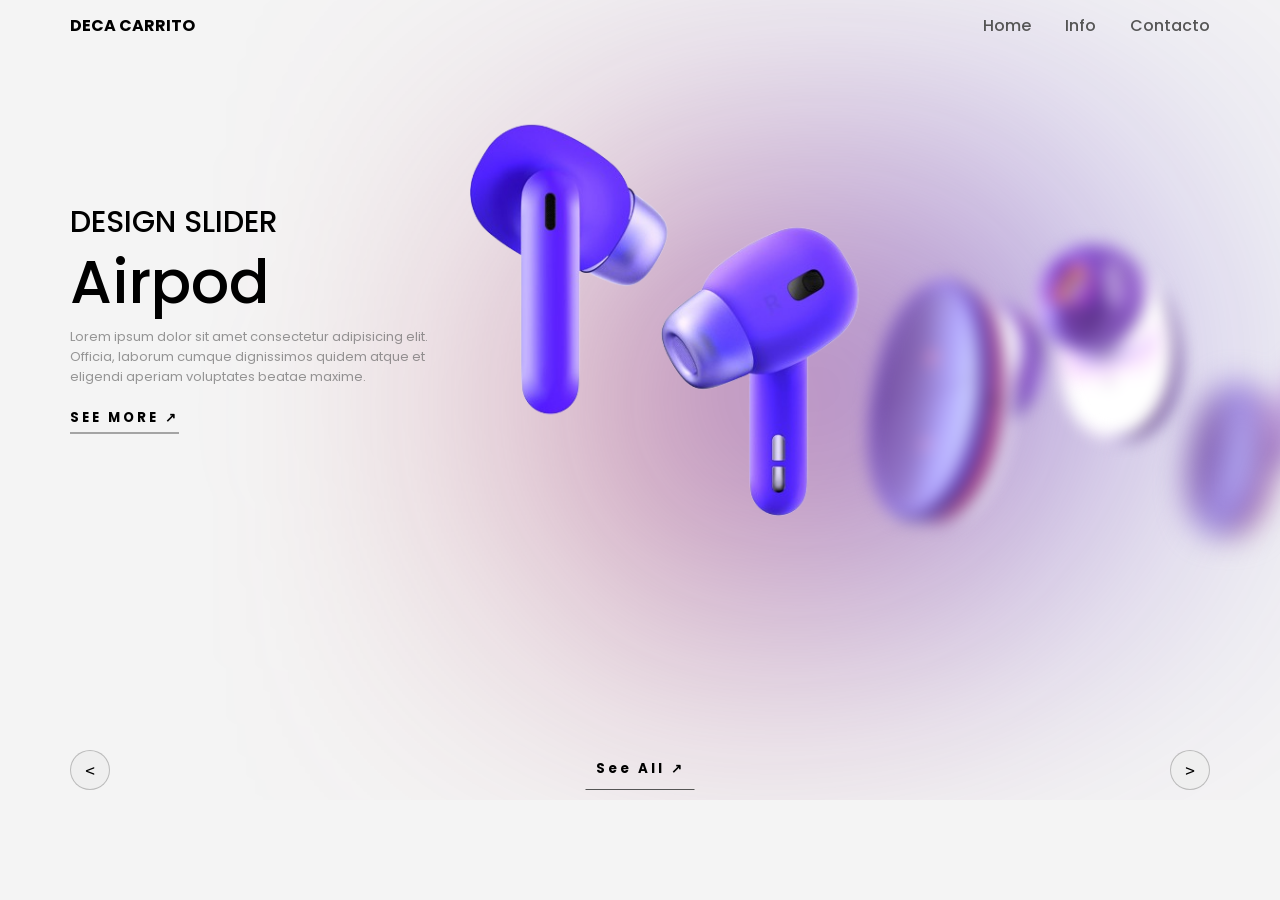
<file: T1/ErrorWeb U1-A2/carrito/index.html>
<!DOCTYPE html>
<html lang="en">
<head>
    <meta charset="UTF-8">
    <meta name="viewport" content="width=device-width, initial-scale=1.0">
    <title>Airpods Animation</title>
    <link rel="stylesheet" href="style.css">
</head>
<body>
    
<header>
    <div class="logo">DECA CARRITO</div>
    <nav>
        <a href="">Home</a>
        <a href="">Info</a>
        <a href="">Contacto</a>
    </nav>
</header>
    <div class="carousel">
        <div class="list">
            <div class="item">
                <img src="images/img1.png">
                <div class="introduce">
                    <div class="title">DESIGN SLIDER</div>
                    <div class="topic">Airpod</div>
                    <div class="des">
                        <!-- 20 lorem -->
                        Lorem ipsum dolor sit amet consectetur adipisicing elit. Officia, laborum cumque dignissimos quidem atque et eligendi aperiam voluptates beatae maxime.
                    </div>
                    <button class="seeMore">SEE MORE &#8599</button>
                </div>
                <div class="detail">
                    <div class="title">Airpod GHTK</div>
                    <div class="des">
                        <!-- lorem 50 -->
                        Lorem ipsum dolor sit amet, consectetur adipisicing elit. Dolor, reiciendis suscipit nobis nulla animi, modi explicabo quod corrupti impedit illo, accusantium in eaque nam quia adipisci aut distinctio porro eligendi. Reprehenderit nostrum consequuntur ea! Accusamus architecto dolores modi ducimus facilis quas voluptatibus! Tempora ratione accusantium magnam nulla tenetur autem beatae.
                    </div>
                    <div class="specifications">
                        <div>
                            <p>Used Time</p>
                            <p>6 hours</p>
                        </div>
                        <div>
                            <p>Charging port</p>
                            <p>Type-C</p>
                        </div>
                        <div>
                            <p>Compatible</p>
                            <p>Android</p>
                        </div>
                        <div>
                            <p>Bluetooth</p>
                            <p>5.3</p>
                        </div>
                        <div>
                            <p>Controlled</p>
                            <p>Touch</p>
                        </div>
                    </div>
                    <div class="checkout">
                        <button>ADD TO CART</button>
                        <button>CHECKOUT</button>
                    </div>
                </div>
            </div>

            <div class="item">
                <img src="images/img2.png">
                <div class="introduce">
                    <div class="title">DESIGN SLIDER</div>
                    <div class="topic">Airpod</div>
                    <div class="des">
                        <!-- 20 lorem -->
                        Lorem ipsum dolor sit amet consectetur adipisicing elit. Officia, laborum cumque dignissimos quidem atque et eligendi aperiam voluptates beatae maxime.
                    </div>
                    <button class="seeMore">SEE MORE &#8599</button>
                </div>
                <div class="detail">
                    <div class="title">Airpod GHTK</div>
                    <div class="des">
                        <!-- lorem 50 -->
                        Lorem ipsum dolor sit amet, consectetur adipisicing elit. Dolor, reiciendis suscipit nobis nulla animi, modi explicabo quod corrupti impedit illo, accusantium in eaque nam quia adipisci aut distinctio porro eligendi. Reprehenderit nostrum consequuntur ea! Accusamus architecto dolores modi ducimus facilis quas voluptatibus! Tempora ratione accusantium magnam nulla tenetur autem beatae.
                    </div>
                    <div class="specifications">
                        <div>
                            <p>Used Time</p>
                            <p>6 hours</p>
                        </div>
                        <div>
                            <p>Charging port</p>
                            <p>Type-C</p>
                        </div>
                        <div>
                            <p>Compatible</p>
                            <p>Android</p>
                        </div>
                        <div>
                            <p>Bluetooth</p>
                            <p>5.3</p>
                        </div>
                        <div>
                            <p>Controlled</p>
                            <p>Touch</p>
                        </div>
                    </div>
                    <div class="checkout">
                        <button>ADD TO CART</button>
                        <button>CHECKOUT</button>
                    </div>
                </div>
            </div>

            <div class="item">
                <img src="images/img3.png">
                <div class="introduce">
                    <div class="title">DESIGN SLIDER</div>
                    <div class="topic">Airpod</div>
                    <div class="des">
                        <!-- 20 lorem -->
                        Lorem ipsum dolor sit amet consectetur adipisicing elit. Officia, laborum cumque dignissimos quidem atque et eligendi aperiam voluptates beatae maxime.
                    </div>
                    <button class="seeMore">SEE MORE &#8599</button>
                </div>
                <div class="detail">
                    <div class="title">Airpod GHTK</div>
                    <div class="des">
                        <!-- lorem 50 -->
                        Lorem ipsum dolor sit amet, consectetur adipisicing elit. Dolor, reiciendis suscipit nobis nulla animi, modi explicabo quod corrupti impedit illo, accusantium in eaque nam quia adipisci aut distinctio porro eligendi. Reprehenderit nostrum consequuntur ea! Accusamus architecto dolores modi ducimus facilis quas voluptatibus! Tempora ratione accusantium magnam nulla tenetur autem beatae.
                    </div>
                    <div class="specifications">
                        <div>
                            <p>Used Time</p>
                            <p>6 hours</p>
                        </div>
                        <div>
                            <p>Charging port</p>
                            <p>Type-C</p>
                        </div>
                        <div>
                            <p>Compatible</p>
                            <p>Android</p>
                        </div>
                        <div>
                            <p>Bluetooth</p>
                            <p>5.3</p>
                        </div>
                        <div>
                            <p>Controlled</p>
                            <p>Touch</p>
                        </div>
                    </div>
                    <div class="checkout">
                        <button>ADD TO CART</button>
                        <button>CHECKOUT</button>
                    </div>
                </div>
            </div>

            <div class="item">
                <img src="images/img4.png">
                <div class="introduce">
                    <div class="title">DESIGN SLIDER</div>
                    <div class="topic">Airpod</div>
                    <div class="des">
                        <!-- 20 lorem -->
                        Lorem ipsum dolor sit amet consectetur adipisicing elit. Officia, laborum cumque dignissimos quidem atque et eligendi aperiam voluptates beatae maxime.
                    </div>
                    <button class="seeMore">SEE MORE &#8599</button>
                </div>
                <div class="detail">
                    <div class="title">Airpod GHTK</div>
                    <div class="des">
                        <!-- lorem 50 -->
                        Lorem ipsum dolor sit amet, consectetur adipisicing elit. Dolor, reiciendis suscipit nobis nulla animi, modi explicabo quod corrupti impedit illo, accusantium in eaque nam quia adipisci aut distinctio porro eligendi. Reprehenderit nostrum consequuntur ea! Accusamus architecto dolores modi ducimus facilis quas voluptatibus! Tempora ratione accusantium magnam nulla tenetur autem beatae.
                    </div>
                    <div class="specifications">
                        <div>
                            <p>Used Time</p>
                            <p>6 hours</p>
                        </div>
                        <div>
                            <p>Charging port</p>
                            <p>Type-C</p>
                        </div>
                        <div>
                            <p>Compatible</p>
                            <p>Android</p>
                        </div>
                        <div>
                            <p>Bluetooth</p>
                            <p>5.3</p>
                        </div>
                        <div>
                            <p>Controlled</p>
                            <p>Touch</p>
                        </div>
                    </div>
                    <div class="checkout">
                        <button>ADD TO CART</button>
                        <button>CHECKOUT</button>
                    </div>
                </div>
            </div>

            <div class="item">
                <img src="images/img5.png">
                <div class="introduce">
                    <div class="title">DESIGN SLIDER</div>
                    <div class="topic">Airpod</div>
                    <div class="des">
                        <!-- 20 lorem -->
                        Lorem ipsum dolor sit amet consectetur adipisicing elit. Officia, laborum cumque dignissimos quidem atque et eligendi aperiam voluptates beatae maxime.
                    </div>
                    <button class="seeMore">SEE MORE &#8599</button>
                </div>
                <div class="detail">
                    <div class="title">Airpod</div>
                    <div class="des">
                        <!-- lorem 50 -->
                        Lorem ipsum dolor sit amet, consectetur adipisicing elit. Dolor, reiciendis suscipit nobis nulla animi, modi explicabo quod corrupti impedit illo, accusantium in eaque nam quia adipisci aut distinctio porro eligendi. Reprehenderit nostrum consequuntur ea! Accusamus architecto dolores modi ducimus facilis quas voluptatibus! Tempora ratione accusantium magnam nulla tenetur autem beatae.
                    </div>
                    <div class="specifications">
                        <div>
                            <p>Used Time</p>
                            <p>6 hours</p>
                        </div>
                        <div>
                            <p>Charging port</p>
                            <p>Type-C</p>
                        </div>
                        <div>
                            <p>Compatible</p>
                            <p>Android</p>
                        </div>
                        <div>
                            <p>Bluetooth</p>
                            <p>5.3</p>
                        </div>
                        <div>
                            <p>Controlled</p>
                            <p>Touch</p>
                        </div>
                    </div>
                    <div class="checkout">
                        <button>ADD TO CART</button>
                        <button>CHECKOUT</button>
                    </div>
                </div>
            </div>

            <div class="item">
                <img src="images/img6.png">
                <div class="introduce">
                    <div class="title">DESIGN SLIDER</div>
                    <div class="topic">Airpod</div>
                    <div class="des">
                        <!-- 20 lorem -->
                        Lorem ipsum dolor sit amet consectetur adipisicing elit. Officia, laborum cumque dignissimos quidem atque et eligendi aperiam voluptates beatae maxime.
                    </div>
                    <button class="seeMore">SEE MORE &#8599</button>
                </div>
                <div class="detail">
                    <div class="title">Airpod GHTK</div>
                    <div class="des">
                        <!-- lorem 50 -->
                        Lorem ipsum dolor sit amet, consectetur adipisicing elit. Dolor, reiciendis suscipit nobis nulla animi, modi explicabo quod corrupti impedit illo, accusantium in eaque nam quia adipisci aut distinctio porro eligendi. Reprehenderit nostrum consequuntur ea! Accusamus architecto dolores modi ducimus facilis quas voluptatibus! Tempora ratione accusantium magnam nulla tenetur autem beatae.
                    </div>
                    <div class="specifications">
                        <div>
                            <p>Used Time</p>
                            <p>6 hours</p>
                        </div>
                        <div>
                            <p>Charging port</p>
                            <p>Type-C</p>
                        </div>
                        <div>
                            <p>Compatible</p>
                            <p>Android</p>
                        </div>
                        <div>
                            <p>Bluetooth</p>
                            <p>5.3</p>
                        </div>
                        <div>
                            <p>Controlled</p>
                            <p>Touch</p>
                        </div>
                    </div>
                    <div class="checkout">
                        <button>ADD TO CART</button>
                        <button>CHECKOUT</button>
                    </div>
                </div>
            </div>
        </div>
        <div class="arrows">
            <button id="prev"><</button>
            <button id="next">></button>
            <button id="back">See All  &#8599</button>
        </div>
    </div>

    <script src="script.js"></script>
</body>
</html>
</file>
<file: T1/ErrorWeb U1-A2/carrito/style.css>
@import url('https://fonts.googleapis.com/css2?family=Poppins:ital,wght@0,100;0,200;0,300;0,400;0,500;0,600;0,700;0,800;0,900;1,100;1,200;1,300;1,400;1,500;1,600;1,700;1,800;1,900&display=swap');
body{
    margin: 0;
    background-color: #F4F4F4;
    font-family: Poppins;
}
:root{
    --item1-transform: translateX(-100%) translateY(-5%) scale(1.5);
    --item1-filter: blur(30px);
    --item1-zIndex: 11;
    --item1-opacity: 0;

    --item2-transform: translateX(0);
    --item2-filter: blur(0px);
    --item2-zIndex: 10;
    --item2-opacity: 1;

    --item3-transform: translate(50%,10%) scale(0.8);
    --item3-filter: blur(10px);
    --item3-zIndex: 9;
    --item3-opacity: 1;

    --item4-transform: translate(90%,20%) scale(0.5);
    --item4-filter: blur(30px);
    --item4-zIndex: 8;
    --item4-opacity: 1;
    
    --item5-transform: translate(120%,30%) scale(0.3);
    --item5-filter: blur(40px);
    --item5-zIndex: 7;
    --item5-opacity: 0;
}
header{
    width: 1140px;
    max-width: 90%;
    display: flex;
    justify-content: space-between;
    margin: auto;
    height: 50px;
    align-items: center;
}
header .logo{
    font-weight: bold;
}
header nav a{
    margin-left: 30px;
    text-decoration: none;
    color: #555;
    font-weight: 500;
}

/* carousel */
.carousel{
    position: relative;
    height: 800px;
    overflow: hidden;
    margin-top: -50px;
}
.carousel .list{
    position: absolute;
    width: 1140px;
    max-width: 90%;
    height: 80%;
    left: 50%;
    transform: translateX(-50%);
}
.carousel .list .item{
    position: absolute;
    left: 0%;
    width: 70%;
    height: 100%;
    font-size: 15px;
    transition: left 0.5s, opacity 0.5s, width 0.5s;
}
.carousel .list .item:nth-child(n + 6){
    opacity: 0;
}
.carousel .list .item:nth-child(2){
    z-index: 10;
    transform: translateX(0);
}
.carousel .list .item img{
    width: 50%;
    position: absolute;
    right: 0;
    top: 50%;
    transform: translateY(-50%);
    transition: right 1.5s;
}

.carousel .list .item .introduce{
    opacity: 0;
    pointer-events: none;
}
.carousel .list .item:nth-child(2) .introduce{
    opacity: 1;
    pointer-events: auto;
    width: 400px;
    position: absolute;
    top: 50%;
    transform:  translateY(-50%);
    transition: opacity 0.5s;
}
.carousel .list .item .introduce .title{
    font-size: 2em;
    font-weight: 500;
    line-height: 1em;
}
.carousel .list .item .introduce .topic{
    font-size: 4em;
    font-weight: 500;
}
.carousel .list .item .introduce .des{
    font-size: small;
    color: #5559;
}
.carousel .list .item .introduce .seeMore{
    font-family: Poppins;
    margin-top: 1.2em;
    padding: 5px 0;
    border: none;
    border-bottom: 1px solid #555;
    background-color: transparent;
    font-weight: bold;
    letter-spacing: 3px;
    transition: background 0.5s;
}
.carousel .list .item .introduce .seeMore:hover{
    background: #eee;
}
.carousel .list .item:nth-child(1){
    transform: var(--item1-transform);
    filter: var(--item1-filter);
    z-index: var(--item1-zIndex);
    opacity: var(--item1-opacity);
    pointer-events: none;
}
.carousel .list .item:nth-child(3){
    transform: var(--item3-transform);
    filter: var(--item3-filter);
    z-index: var(--item3-zIndex);
}
.carousel .list .item:nth-child(4){
    transform: var(--item4-transform);
    filter: var(--item4-filter);
    z-index: var(--item4-zIndex);
}
.carousel .list .item:nth-child(5){
    transform: var(--item5-transform);
    filter: var(--item5-filter);
    opacity: var(--item5-opacity);
    pointer-events: none;
}
/* animation text in item2 */
.carousel .list .item:nth-child(2) .introduce .title,
.carousel .list .item:nth-child(2) .introduce .topic,
.carousel .list .item:nth-child(2) .introduce .des,
.carousel .list .item:nth-child(2) .introduce .seeMore{
    opacity: 0;
    animation: showContent 0.5s 1s ease-in-out 1 forwards;
}
@keyframes showContent{
    from{
        transform: translateY(-30px);
        filter: blur(10px);
    }to{
        transform: translateY(0);
        opacity: 1;
        filter: blur(0px);
    }
}
.carousel .list .item:nth-child(2) .introduce .topic{
    animation-delay: 1.2s;
}
.carousel .list .item:nth-child(2) .introduce .des{
    animation-delay: 1.4s;
}
.carousel .list .item:nth-child(2) .introduce .seeMore{
    animation-delay: 1.6s;
}
/* next click */
.carousel.next .item:nth-child(1){
    animation: transformFromPosition2 0.5s ease-in-out 1 forwards;
}
@keyframes transformFromPosition2{
    from{
        transform: var(--item2-transform);
        filter: var(--item2-filter);
        opacity: var(--item2-opacity);
    }
}
.carousel.next .item:nth-child(2){
    animation: transformFromPosition3 0.7s ease-in-out 1 forwards;
}
@keyframes transformFromPosition3{
    from{
        transform: var(--item3-transform);
        filter: var(--item3-filter);
        opacity: var(--item3-opacity);
    }
}
.carousel.next .item:nth-child(3){
    animation: transformFromPosition4 0.9s ease-in-out 1 forwards;
}
@keyframes transformFromPosition4{
    from{
        transform: var(--item4-transform);
        filter: var(--item4-filter);
        opacity: var(--item4-opacity);
    }
}
.carousel.next .item:nth-child(4){
    animation: transformFromPosition5 1.1s ease-in-out 1 forwards;
}
@keyframes transformFromPosition5{
    from{
        transform: var(--item5-transform);
        filter: var(--item5-filter);
        opacity: var(--item5-opacity);
    }
}
/* previous */
.carousel.prev .list .item:nth-child(5){
    animation: transformFromPosition4 0.5s ease-in-out 1 forwards;
}
.carousel.prev .list .item:nth-child(4){
    animation: transformFromPosition3 0.7s ease-in-out 1 forwards;
}
.carousel.prev .list .item:nth-child(3){
    animation: transformFromPosition2 0.9s ease-in-out 1 forwards;
}
.carousel.prev .list .item:nth-child(2){
    animation: transformFromPosition1 1.1s ease-in-out 1 forwards;
}
@keyframes transformFromPosition1{
    from{
        transform: var(--item1-transform);
        filter: var(--item1-filter);
        opacity: var(--item1-opacity);        
    }
}

/* detail  */
.carousel .list .item .detail{
    opacity: 0;
    pointer-events: none;
}
/* showDetail */
.carousel.showDetail .list .item:nth-child(3),
.carousel.showDetail .list .item:nth-child(4){
    left: 100%;
    opacity: 0;
    pointer-events: none;
}
.carousel.showDetail .list .item:nth-child(2){
    width: 100%;
}
.carousel.showDetail .list .item:nth-child(2) .introduce{
    opacity: 0;
    pointer-events: none;
}
.carousel.showDetail .list .item:nth-child(2) img{
    right: 50%;
}
.carousel.showDetail .list .item:nth-child(2) .detail{
    opacity: 1;
    width: 50%;
    position: absolute;
    right: 0;
    top: 50%;
    transform: translateY(-50%);
    text-align: right;
    pointer-events: auto;
}
.carousel.showDetail .list .item:nth-child(2) .detail .title{
    font-size: 4em;
}
.carousel.showDetail .list .item:nth-child(2) .detail .specifications{
    display: flex;
    gap: 10px;
    width: 100%;
    border-top: 1px solid #5553;
    margin-top: 20px;
}
.carousel.showDetail .list .item:nth-child(2) .detail .specifications div{
    width: 90px;
    text-align: center;
    flex-shrink: 0;
}
.carousel.showDetail .list .item:nth-child(2) .detail .specifications div p:nth-child(1){
    font-weight: bold;
}
.carousel.carousel.showDetail .list .item:nth-child(2) .checkout button{
    font-family: Poppins;
    background-color: transparent;
    border: 1px solid #5555;
    margin-left: 5px;
    padding: 5px 10px;
    letter-spacing: 2px;
    font-weight: 500;
}
.carousel.carousel.showDetail .list .item:nth-child(2) .checkout button:nth-child(2){
    background-color: #693EFF;
    color: #eee;
}
.carousel.showDetail .list .item:nth-child(2) .detail  .title,
.carousel.showDetail .list .item:nth-child(2) .detail  .des,
.carousel.showDetail .list .item:nth-child(2) .detail .specifications,
.carousel.showDetail .list .item:nth-child(2) .detail .checkout{
    opacity: 0;
    animation: showContent 0.5s 1s ease-in-out 1 forwards;
}
.carousel.showDetail .list .item:nth-child(2) .detail  .des{
    animation-delay: 1.2s;
}
.carousel.showDetail .list .item:nth-child(2) .detail .specifications{
    animation-delay: 1.4s;
}
.carousel.showDetail .list .item:nth-child(2) .detail .checkout{
    animation-delay: 1.6s;
}
.arrows{
    position: absolute;
    bottom: 10px;
    width: 1140px;
    max-width: 90%;
    display: flex;
    justify-content: space-between;
    left: 50%;
    transform: translateX(-50%);
}
#prev,
#next{
    width: 40px;
    height: 40px;
    border-radius: 50%;
    font-family: monospace;
    border: 1px solid #5555;
    font-size: large;
    bottom: 20%;
    left: 10%;
}
#next{
    left: unset;
    right: 10%;
}
#back{
    position: absolute;
    z-index: 100;
    bottom: 0%;
    left: 50%;
    transform: translateX(-50%);
    border: none;
    border-bottom: 1px solid #555;
    font-family: Poppins;
    font-weight: bold;
    letter-spacing: 3px;
    background-color: transparent;
    padding: 10px;
    /* opacity: 0; */
    transition: opacity 0.5s;
}
.carousel.showDetail #back{
    opacity: 1;
}
.carousel.showDetail #prev,
.carousel.showDetail #next{
    opacity: 0;
    pointer-events: none;
}
.carousel::before{
    width: 500px;
    height: 300px;
    content: '';
    background-image: linear-gradient(70deg, #DC422A, blue);
    position: absolute;
    z-index: -1;
    border-radius: 20% 30% 80% 10%;
    filter: blur(150px);
    top: 50%;
    left: 50%;
    transform: translate(-10%, -50%);
    transition: 1s;
}
.carousel.showDetail::before{
    transform: translate(-100%, -50%) rotate(90deg);
    filter: blur(130px);
}
@media screen and (max-width: 991px){
    /* ipad, tablets */
    .carousel .list .item{
        width: 90%;
    }
    .carousel.showDetail .list .item:nth-child(2) .detail .specifications{
        overflow: auto;
    }
    .carousel.showDetail .list .item:nth-child(2) .detail .title{
        font-size: 2em;
    }
}
@media screen and (max-width: 767px){
    /* mobile */
    .carousel{
        height: 600px;
    }
    .carousel .list .item{
        width: 100%;
        font-size: 10px;
    }
    
    .carousel .list{
        height: 100%;
    }
    .carousel .list .item:nth-child(2) .introduce{
        width: 50%;
    }
    
    .carousel .list .item img{
        width: 40%;
    }
    .carousel.showDetail .list .item:nth-child(2) .detail{
        backdrop-filter: blur(10px);
        font-size: small;
    }
    .carousel .list .item:nth-child(2) .introduce .des,
    .carousel.showDetail .list .item:nth-child(2) .detail .des{
        height: 100px;
        overflow: auto;
    }
    .carousel.showDetail .list .item:nth-child(2) .detail .checkout{
        display: flex;
        width: max-content;
        float: right;
    }
}
</file>
